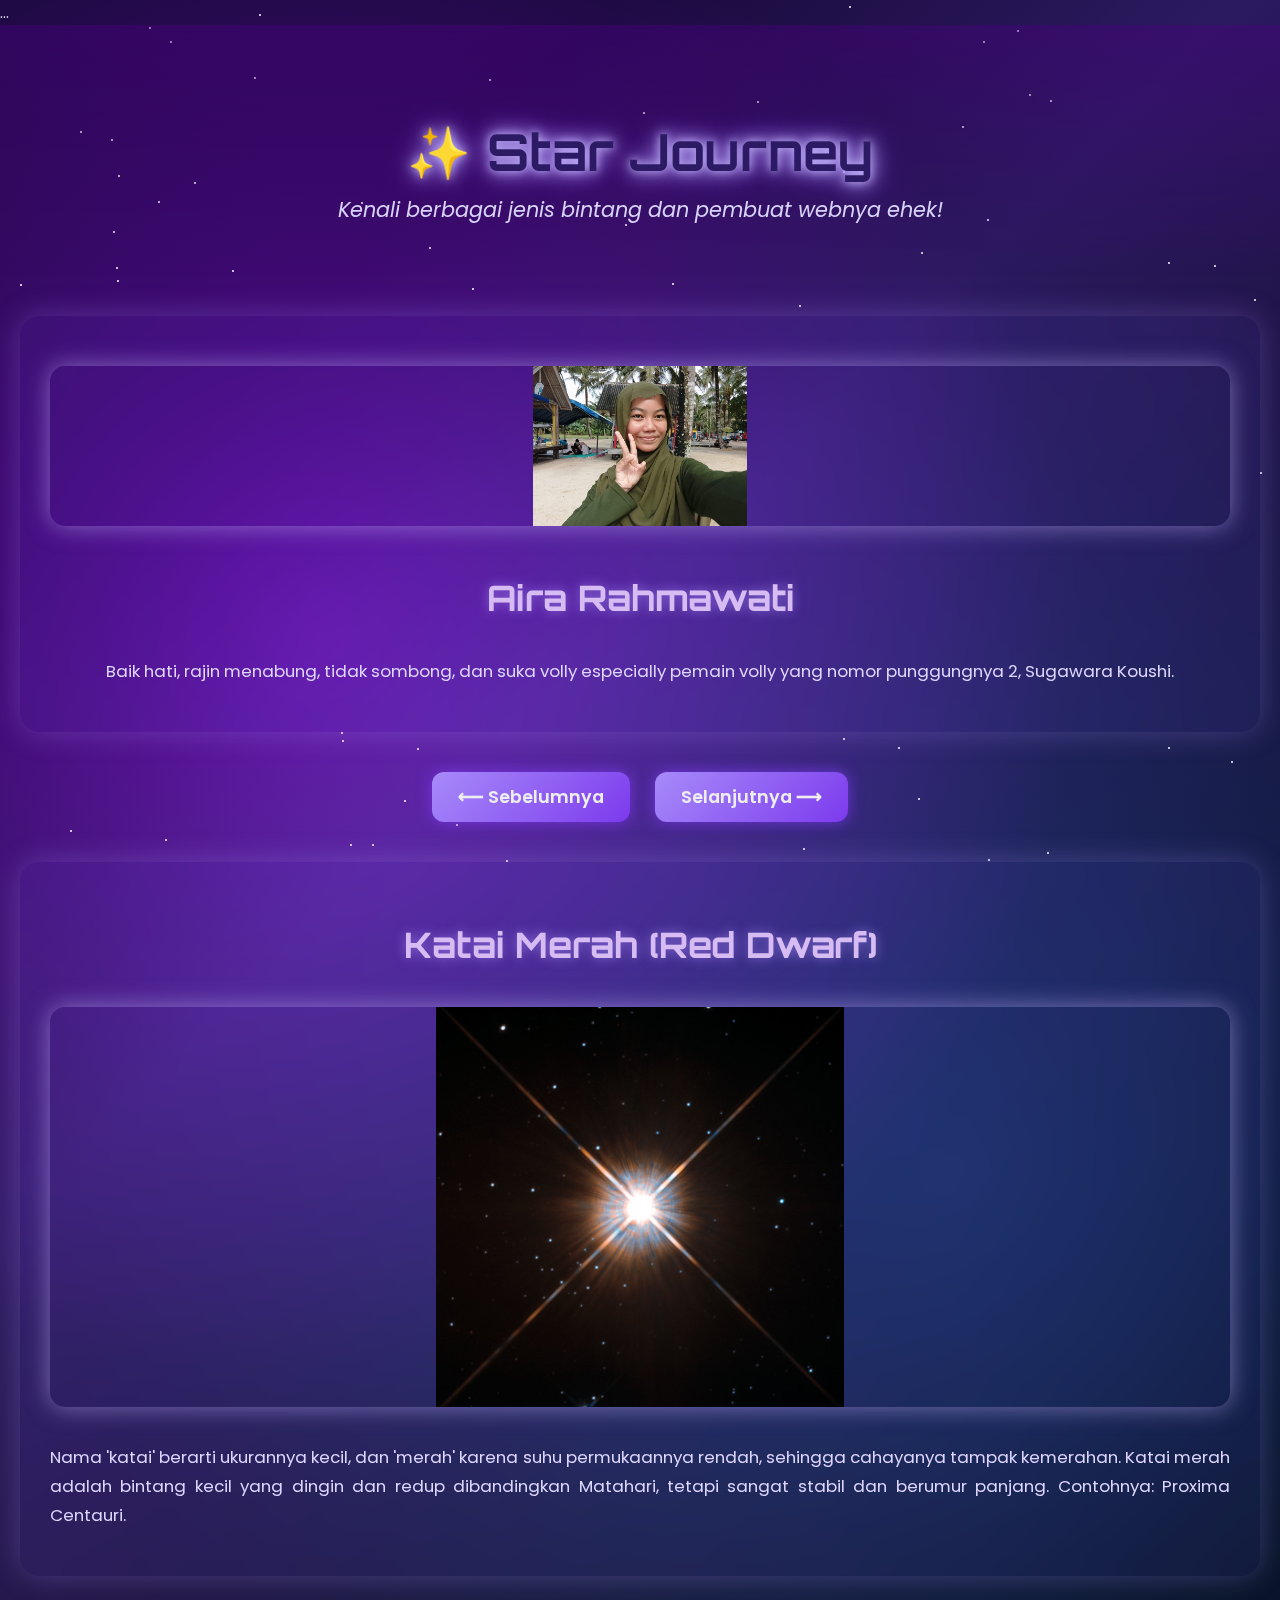
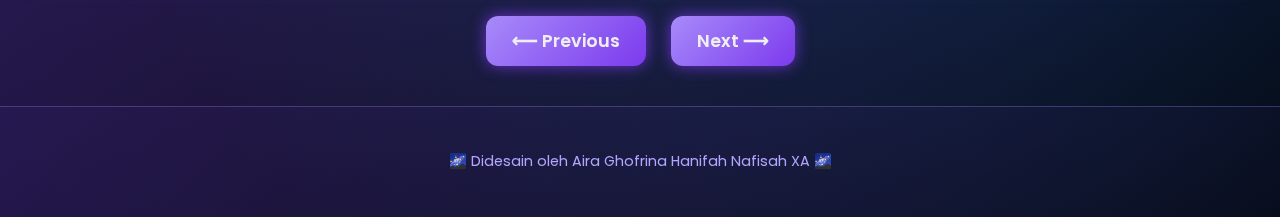
<file: web-bintang/index.html>
<!DOCTYPE html> 
<html lang="id">
<head>
  <meta charset="UTF-8" />
  <meta name="viewport" content="width=device-width, initial-scale=1.0"/>
  <title>Jenis-Jenis Bintang</title>
  <link rel="stylesheet" href="style.css" />
</head>
<head>
  <meta charset="UTF-8">
  <title>Star Journey</title>
    <link rel="icon" href="image/18.jpeg" type="image/jpeg">
  ...
</head>

<body>
  <div class="stars"></div>
  <div class="stars2"></div>
  <div class="stars3"></div>
  <div class="stars4"></div>
  <div class="stars5"></div>

  <header>
    <h1>✨ Star Journey </h1>
    <p class="subtitle">Kenali berbagai jenis bintang dan pembuat webnya ehek!</p>
  </header>

  <!-- Kotak Identitas Tim -->
  <section class="card-container" id="timCard"></section>
  <div class="nav-buttons">
    <button onclick="prevMember()">⟵ Sebelumnya</button>
    <button onclick="nextMember()">Selanjutnya ⟶</button>
  </div>

  <!-- Kotak Jenis Bintang -->
  <main>
    <div class="card-container" id="bintangCard"></div>
    <div class="nav-buttons">
      <button onclick="prevStar()">⟵ Previous</button>
      <button onclick="nextStar()">Next ⟶</button>
    </div>
  </main>

  <footer>
    <p>🌌 Didesain oleh Aira Ghofrina Hanifah Nafisah XA 🌌</p>
  </footer>

  <script src="script.js"></script>

  <link href="https://fonts.googleapis.com/css2?family=Orbitron:wght@700&family=Poppins:wght@400;600&display=swap" rel="stylesheet" />

<body>
  <div class="star-container"></div>
  <!-- konten lainnya -



</body>
</html>
</file>
<file: web-bintang/style.css>
body {
  margin: 0;
  font-family: 'Poppins', sans-serif;
  background:
    radial-gradient(circle at 25% 35%, #4b0082, transparent 50%),
    radial-gradient(circle at 75% 65%, #001f3f, transparent 60%),
    radial-gradient(circle at 50% 80%, #0a0a0a, transparent 70%),
    linear-gradient(135deg, #1a0a3d 20%, #2b1a5f 40%, #120c2b 70%, #000000 100%);
  background-blend-mode: screen;
  color: #d4caea;
  min-height: 100vh;
  overflow-x: hidden;
  scroll-behavior: smooth;
  position: relative;
}

/* Stars Layer (tetap sama) */
.stars, .stars2, .stars3, .stars4, .stars5 {
  position: fixed;
  width: 100%;
  height: 100%;
  background-repeat: repeat;
  background-position: 0 0;
  z-index: -1;
}

.stars {
  background-image: url('https://www.transparenttextures.com/patterns/stardust.png');
  animation: moveStars 150s linear infinite;
  opacity: 0.5;
}

.stars2 {
  background-image: url('https://www.transparenttextures.com/patterns/tiny-grid.png');
  animation: moveStars 500s linear infinite;
  opacity: 0.15;
}

.stars3 {
  background-image: url('https://www.transparenttextures.com/patterns/noise.png');
  animation: moveStars 500s linear infinite;
  opacity: 0.2;
}

.stars4 {
  background-image: url('https://www.transparenttextures.com/patterns/starry-night.png');
  animation: moveStars 500s linear infinite;
  opacity: 0.1;
}

.stars5 {
  background-image: url('https://www.transparenttextures.com/patterns/dark-mosaic.png');
  animation: moveStars 500s linear infinite;
  opacity: 0.1;
}

@keyframes moveStars {
  from { background-position: 0 0; }
  to { background-position: 2000px 2000px; }
}

/* Header */
header {
  text-align: center;
  padding: 60px 20px 30px;
  background: linear-gradient(180deg, rgba(75,0,130,0.4), transparent);
}

h1 {
  font-family: 'Orbitron', sans-serif;
  font-size: 3.2rem;
  font-weight: 700;
  color: #2d1a64; /* ungu lembut */
  text-shadow:
    0 0 10px #c4b5fd,
    0 0 20px #c4b5fd,
    0 0 30px #8b5cf6;
  margin-bottom: 10px;
}

.subtitle {
  font-family: 'Poppins', sans-serif;
  font-size: 1.3rem;
  color: #d8d4f9;
  font-style: italic;
  margin-top: 10px;
}

/* Card Container */
.card-container {
  display: flex;
  flex-direction: column;
  align-items: center;
  margin: 40px 20px;
  background: rgba(120, 85, 255, 0.08);
  backdrop-filter: blur(15px);
  border-radius: 20px;
  padding: 30px;
  box-shadow:
    0 0 30px rgba(167, 139, 250, 0.3);
  transition: all 0.4s ease;
}

.card-container:hover {
  box-shadow:
    0 0 45px rgba(167, 139, 250, 0.6);
}

/* Foto Profil */
.profile-photo {
  width: 160px;
  height: 160px;
  border-radius: 50%;
  object-fit: cover;
  box-shadow:
    0 0 25px #a78bfaaa;
  margin-bottom: 15px;
}

/* Judul Card */
.card-container h2 {
  font-family: 'Orbitron', sans-serif;
  color: #d6bcf2;
  font-size: 2.2rem;
  margin-bottom: 20px;
  text-shadow: 0 0 12px #a78bfaaa;
}

/* Paragraf Card */
.card-container p {
  font-family: 'Poppins', sans-serif;
  line-height: 1.7;
  font-size: 1.05rem;
  color: #ddd6fe;
  text-align: justify;
}

/* Gambar Card */
.card-container img {
  width: 100%;
  max-height: 400px;
  object-fit: contain;
  border-radius: 15px;
  box-shadow:
    0 0 25px #c4b5fd88;
  margin: 20px 0;
  transition: transform 0.3s ease, filter 0.3s ease;
}

.card-container img:hover {
  transform: scale(1.05);
  filter: drop-shadow(0 0 20px #a78bfacc);
}

/* Navigasi Tombol */
.nav-buttons {
  display: flex;
  justify-content: center;
  gap: 25px;
  margin: 25px 0 40px;
  flex-wrap: wrap;
}

.nav-buttons button {
  background: linear-gradient(135deg, #a78bfa, #7c3aed);
  color: #eee;
  padding: 12px 26px;
  border: none;
  border-radius: 12px;
  font-family: 'Poppins', sans-serif;
  font-size: 1.1rem;
  font-weight: 600;
  cursor: pointer;
  box-shadow: 0 0 15px #7c3aedcc;
  transition: all 0.3s ease;
  user-select: none;
}

.nav-buttons button:hover {
  background: linear-gradient(135deg, #7c3aed, #5b21b6);
  transform: scale(1.08);
}

/* Footer */
footer {
  text-align: center;
  padding: 30px 10px;
  color: #b3a5ff;
  font-size: 0.9rem;
  background: rgba(120, 85, 255, 0.05);
  border-top: 1px solid rgba(167, 139, 250, 0.3);
  margin-top: 40px;
}



.star {
  position: absolute;
  width: 2px;
  height: 2px;
  background: white;
  border-radius: 50%;
  animation: twinkle 2s infinite ease-in-out;
}

@keyframes twinkle {
  0%, 100% { opacity: 0.2; }
  50% { opacity: 1; }
}
.star-container {
  position: fixed;
  top: 0;
  left: 0;
  width: 100%;
  height: 100%;
  pointer-events: none;
  z-index: -1;
}
body {
  cursor: url('image/17.jpeg'), auto;
}
.shooting-star {
  position: absolute;
  width: 2px;
  height: 80px;
  background: linear-gradient(white, transparent);
  top: 0;
  left: 50%;
  animation: shoot 3s linear infinite;
  opacity: 0.6;
}

@keyframes shoot {
  0% {
    transform: translate(0, 0);
    opacity: 1;
  }
  100% {
    transform: translate(-300px, 600px);
    opacity: 0;
  }
}
</file>
